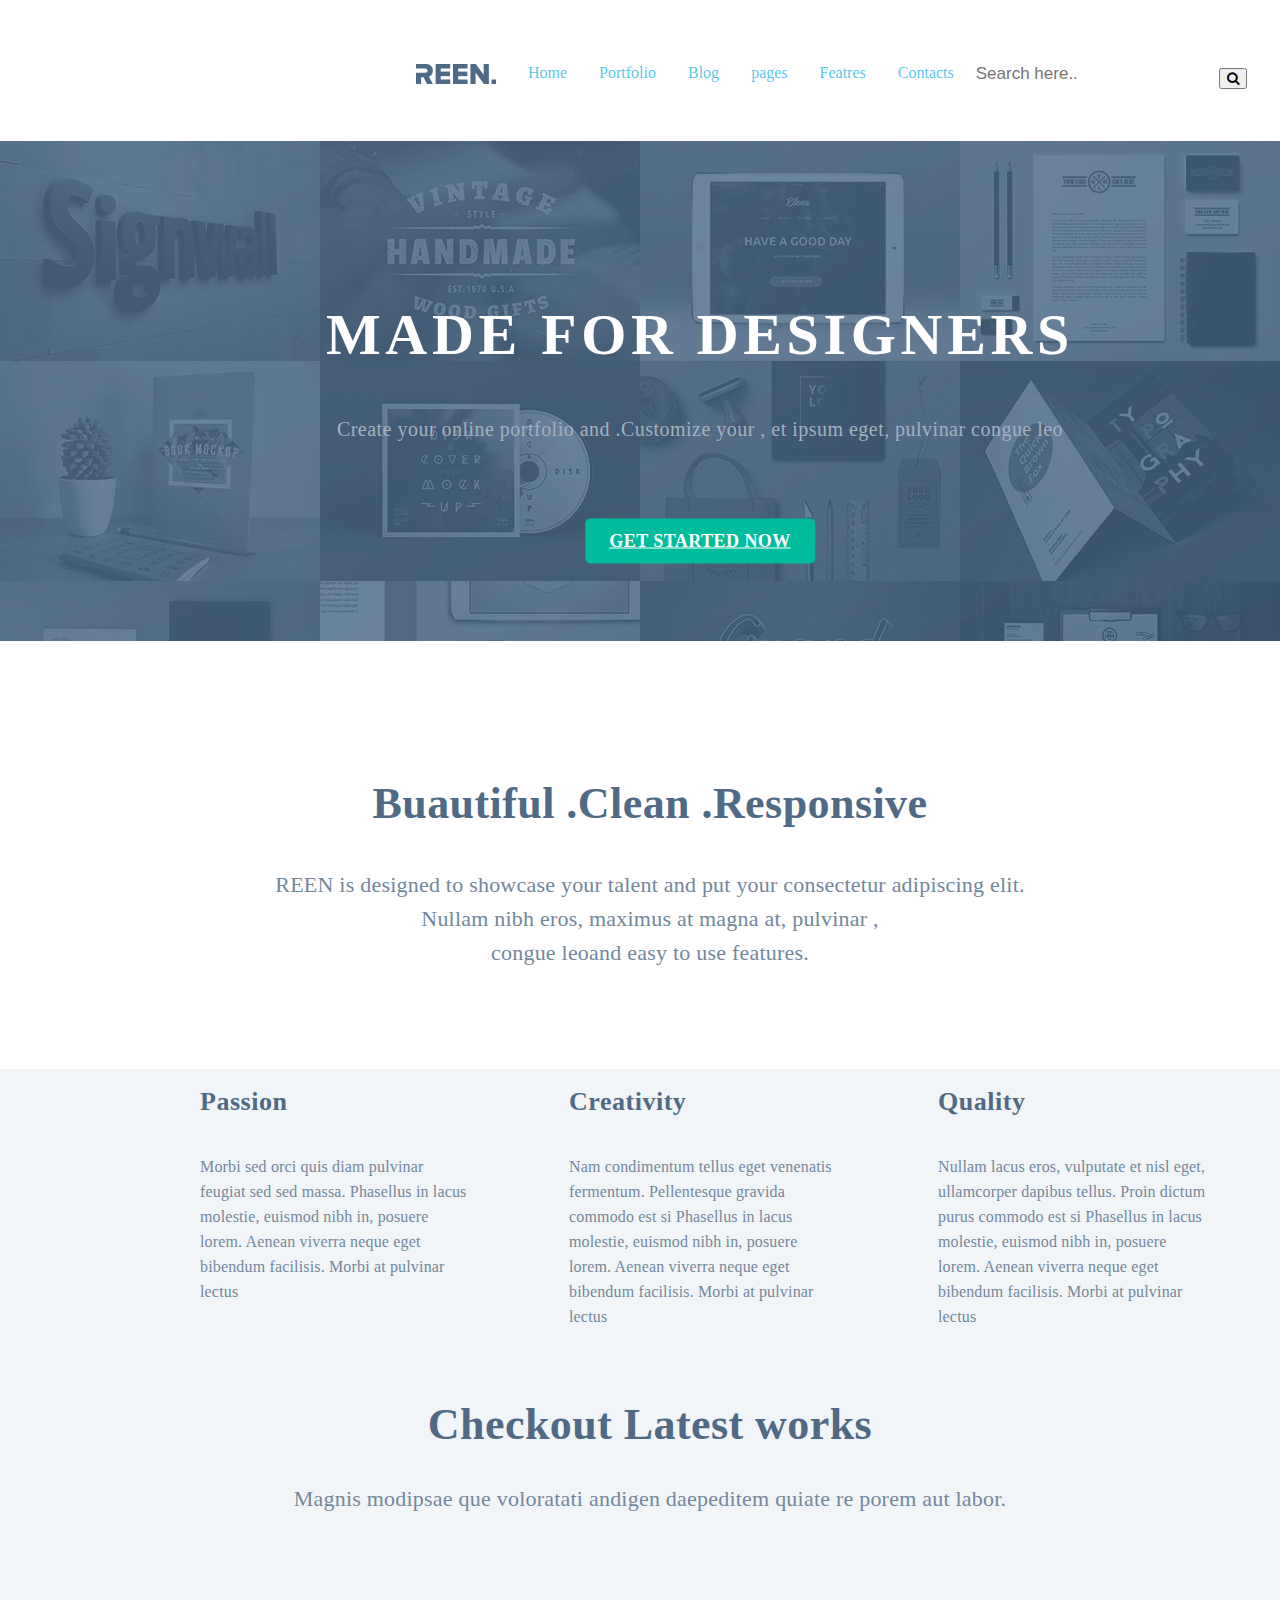
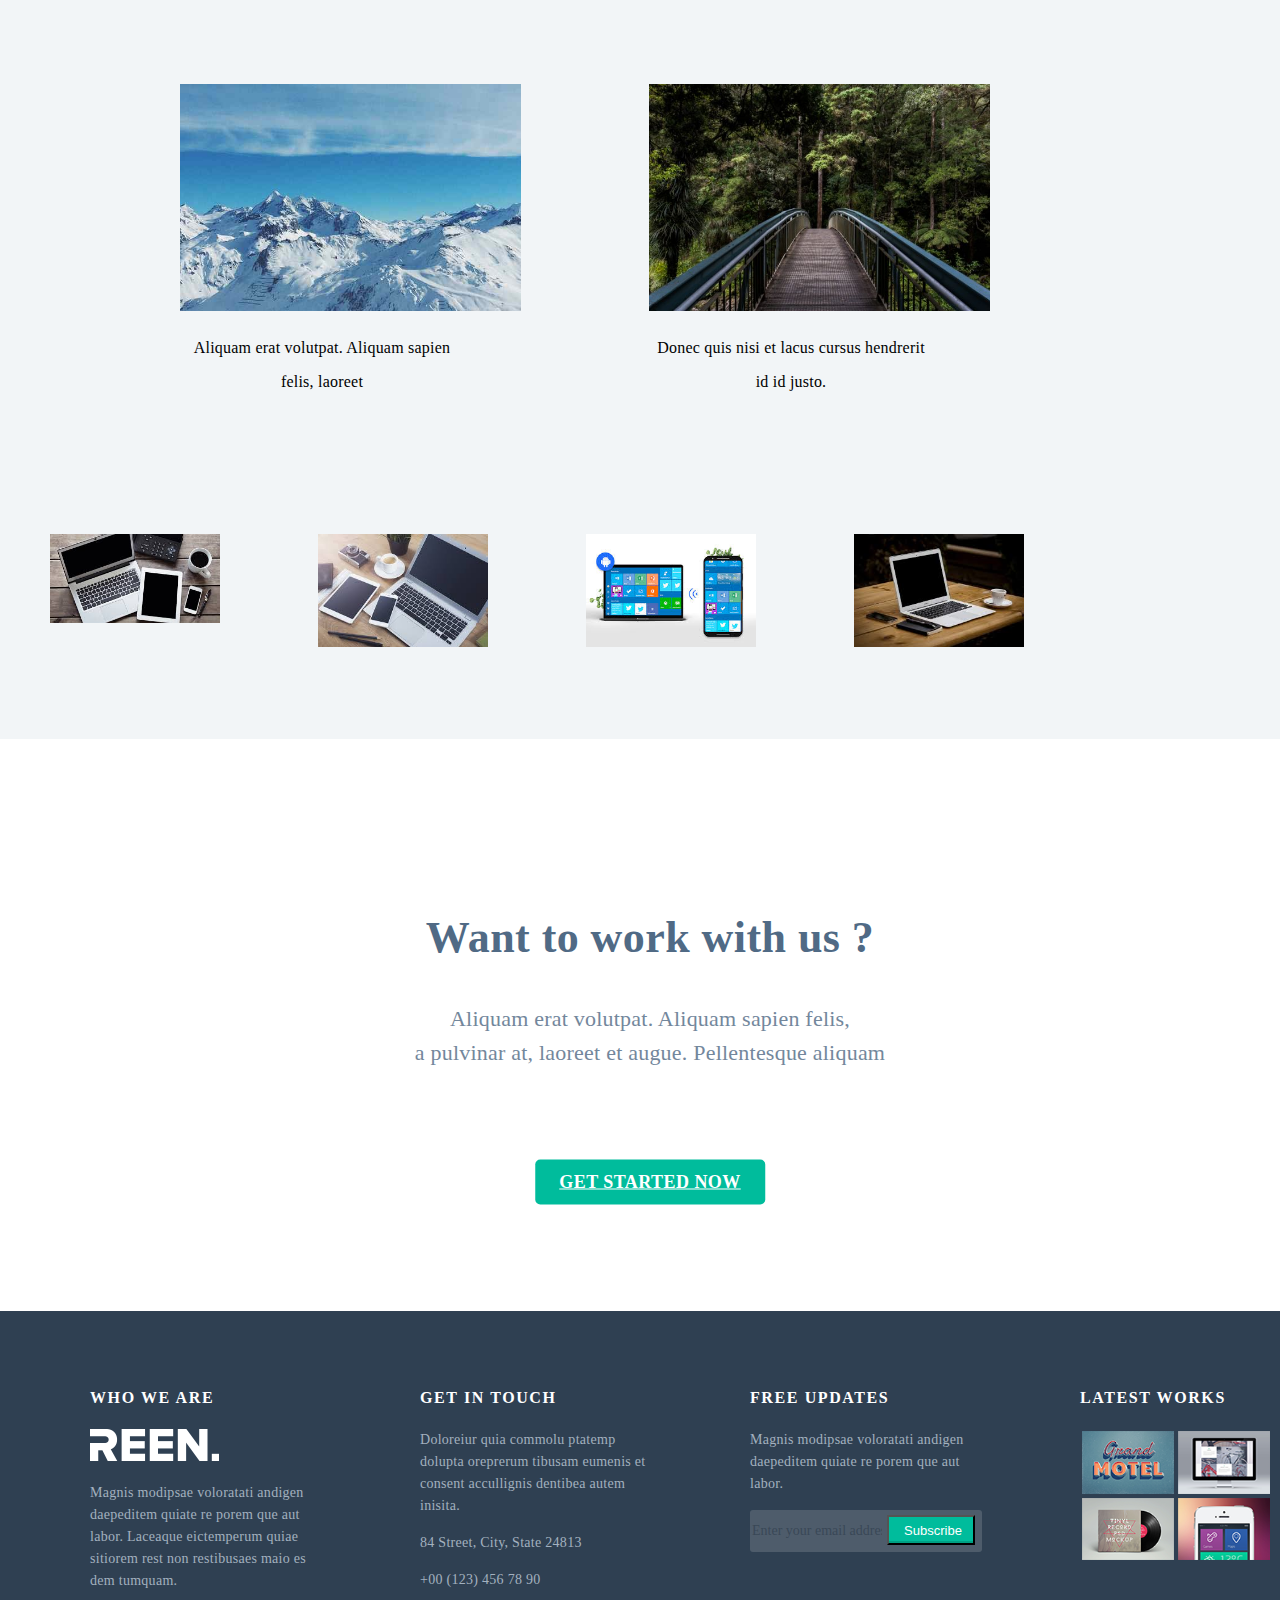
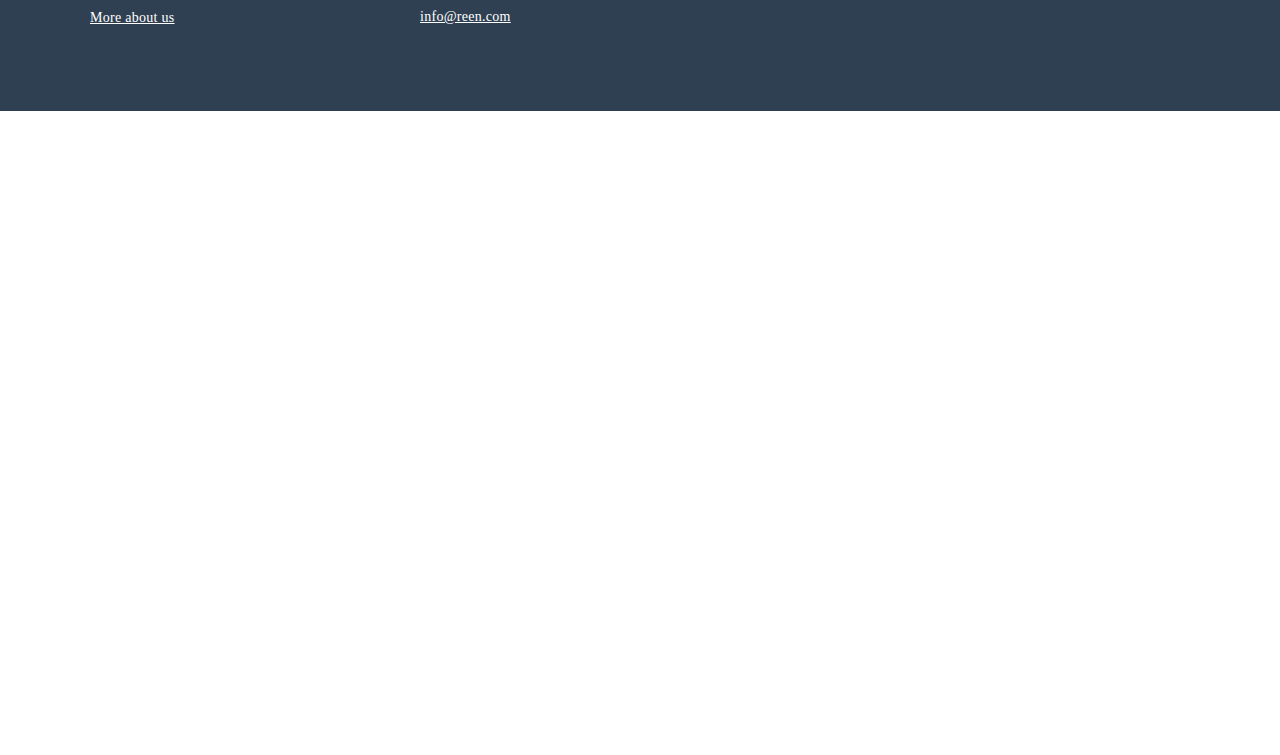
<file: index.html>
<!DOCTYPE html>
<html>

<head>
    <meta name="viewport" content="width=device-width, initial-scale=1">
    <link rel="stylesheet" href="assets/css/main.css">
    <link rel="stylesheet" href="https://cdnjs.cloudflare.com/ajax/libs/font-awesome/4.7.0/css/font-awesome.min.css">
</head>

<body>

    <header>

        <div class="container">

            <ul>
                <li>
                    <a class="navbar-brand" href="index.html"><img src="assets/images/logo.png" class="logo" alt=""></a>
                </li>
                <li><a class="active" href="#home">Home</a></li>
                <li><a href="#news">Portfolio </a></li>
                <li>
                    <a href="#contact">Blog</a>
                </li>
                <li>
                    <a href="#about">pages</a>
                </li>
                <li>
                    <a href="#about">Featres</a>
                </li>
                <li>
                    <a href="#about">Contacts</a>
                </li>
                <li><input type="text" placeholder="Search here.."></li>
                <br>
                <li><button type="submit"><i class="fa fa-search"></i></button></li>

            </ul>
        </div>

    </header>

    <main>
        <section id="hero">
            <div class="item" style="background-image: url(assets/images/art/slider01.jpg);">


                <h1>Made for Designers</h1>
                <p>Create your online portfolio and .Customize your , et ipsum eget, pulvinar congue leo</p>
                <div class="btn"><a href="#">Get started now</a></div>
            </div>

            </div>

        </section>

        <section id="who-we-are">
            <div>
                <div class="beautiful">


                    <h2>Buautiful .Clean .Responsive</h2>
                    <p>REEN is designed to showcase your talent and put your consectetur adipiscing elit.<br> Nullam nibh eros, maximus at magna at, pulvinar ,
                        <br>congue leoand easy to use features. </p>

                </div>

                <div class="passion">


                    <h4>Passion</h4>
                    <p>Morbi sed orci quis diam pulvinar feugiat sed sed massa. Phasellus in lacus molestie, euismod nibh in, posuere lorem. Aenean viverra neque eget bibendum facilisis. Morbi at pulvinar lectus</p>

                </div>

                <div class="creativity">


                    <h4>Creativity</h4>
                    <p>Nam condimentum tellus eget venenatis fermentum. Pellentesque gravida commodo est si Phasellus in lacus molestie, euismod nibh in, posuere lorem. Aenean viverra neque eget bibendum facilisis. Morbi at pulvinar lectus</p>

                </div>


                <div class="quality">


                    <h4>Quality</h4>
                    <p>Nullam lacus eros, vulputate et nisl eget, ullamcorper dapibus tellus. Proin dictum purus commodo est si Phasellus in lacus molestie, euismod nibh in, posuere lorem. Aenean viverra neque eget bibendum facilisis. Morbi at pulvinar lectus</p>

                </div>
            </div>

        </section>
        <br>
        <section id="latest-works">
            <div class="background">
                <div class="checkout">


                    <h1>Checkout Latest works </h1>
                    <p>Magnis modipsae que voloratati andigen daepeditem quiate re porem aut labor. </p>

                </div>

                <div class="row">
                    <div class="column">
                        <img src="assets/images/art/img_snow.jpg" alt="Snow" style="width:120%">
                        <p>
                            Aliquam erat volutpat. Aliquam sapien felis, laoreet

                        </p>
                    </div>
                    <div class="column">
                        <img src="assets/images/art/img_forest.jpg" alt="Forest" style="width:120%">
                        <p>
                            Donec quis nisi et lacus cursus hendrerit id id justo.

                        </p>
                    </div>

                </div>

                <br>
                <br>
                <br>
                <br>

                <br>
                <br>
                <br>
                <br>
                <br>
                <br>
                <br>
                <br>

                <br>
                <br>
                <br>
                <br>
                <br>
                <br>
                <br>
                <br>

                <br>
                <br>
                <br>
                <br>

                <div class="row02">
                    <div class="column02">
                        <img src="assets/images/art/mobile01.jpg" alt="Snow" style="width:80%">

                    </div>
                    <div class="column02">
                        <img src="assets/images/art/mobile02.jpg" alt="Forest" style="width:80%">

                    </div>
                    <div class="column02">
                        <img src="assets/images/art/mobile003.jpg" alt="Forest" style="width:80%">

                    </div>
                    <div class="column02">
                        <img src="assets/images/art/mobile004.jpg" alt="Forest" style="width:80%">

                    </div>

                </div>









            </div>



        </section>
        <br>
        <br>

        <section id="want-to-work">
            <div>
                <div>
                    <div class="want">


                        <h2>Want to work with us ?</h2>
                        <p>Aliquam erat volutpat. Aliquam sapien felis,
                            <br>a pulvinar at, laoreet et augue. Pellentesque aliquam
                        </p>

                        <div class="btn"><a href="#">Get started now</a></div>


                    </div>

                </div>
            </div>


        </section>

    </main>
    <br>
    <br>
    <br>
    <br>
    <br>
    <br>
    <br>
    <div class="footcolor">
        <footer class="dark-bg">
            <div class="container inner">
                <div class="row">
                    <div class="inner">
                        <h4>Who we are</h4>
                        <a href="index.html"><img class="logo img-intext" src="assets/images/logofoot.png" alt="www"></a>
                        <p>Magnis modipsae voloratati andigen daepeditem quiate re porem que aut labor. Laceaque eictemperum quiae sitiorem rest non restibusaes maio es dem tumquam.</p>
                        <a href="about.html">More about us</a>
                    </div>

                    <div class="inner">
                        <h4>Get In Touch</h4>
                        <p>Doloreiur quia commolu ptatemp dolupta oreprerum tibusam eumenis et consent accullignis dentibea autem inisita.</p>

                        <p> 84 Street, City, State 24813</p>

                        <p>+00 (123) 456 78 90</p>

                        <a href="#"> info@reen.com</a>

                        <!-- <ul class="contacts ">
                            <li> 84 Street, City, State 24813</li>
                            <li> +00 (123) 456 78 90</li>
                            <li><a href="# "><i></i> info@reen.com</a></li>
                        </ul> -->
                    </div>
                    <div class="inner">
                        <h4>Free Updates</h4>

                        <p>Magnis modipsae voloratati andigen daepeditem quiate re porem que aut labor. </p>
                        <form id="newsletter" class="form-inline newsletter" role="form">
                            <label class="sr-only" for="exampleInputEmail">Email address</label>
                            <input type="email" class="form-control" id="exampleInputEmail" placeholder="Enter your email address">
                            <button type="submit" class="btn btn-submit">Subscribe</button></form>

                    </div>
                    <div class="inner">
                        <h4>Latest works</h4>
                        <div class="thumbsgroup">
                            <div class="thumb">

                                <img src="assets/images/art/work02.png " alt=" ">

                            </div>
                            <div class="thumb">

                                <img src="assets/images/art/work03.png " alt=" ">

                            </div>
                            <div class="thumb">

                                <a href="portfolio-post.html "><img src="assets/images/art/work07.png " alt=" "></a>

                            </div>
                            <div class="thumb">

                                <a href="portfolio-post.html "><img src="assets/images/art/work01.png " alt=" "></a>

                            </div>
                        </div>
                    </div>



                </div>

            </div>


        </footer>

    </div>

</body>

</html>
</file>
<file: assets/css/main.css>
body {
        margin: 0;
        width: 1920px;
        height: 3905px;
        background-color: #ffffff;
        background-color: #ffffff;
    }
    /* .background {
        width: 1400px;
        height: 300px;
        background-color: #f2f5f7;
        background-color: #f2f5f7;
    } */
    
    ul {
        list-style-type: none;
        margin: 50px 0 0 400px;
        padding: 0;
        overflow: hidden;
        background-color: white;
        position: fixed;
        top: 0;
        width: 100%;
        position: -webkit-sticky;
        /* Safari */
        position: sticky;
        top: 0;
        /* color: rgba(7, 172, 223, 0.698); */
    }
    
    li {
        float: left;
    }
    
    li a {
        display: block;
        color: rgba(7, 172, 223, 0.698);
        text-align: center;
        padding: 14px 16px;
        text-decoration: none;
    }
    
    li a:hover:not(.active) {
        background-color: #111;
    }
    /* .active {
    background-color: #4CAF50;
} */
    
    li input[type=text] {
        float: right;
        padding: 6px;
        margin-top: 8px;
        margin-right: 16px;
        border: none;
        font-size: 17px;
    }
    /* #hero h1 {
        font-size: 78px;
        line-height: 110%;
        font-weight: 900;
        letter-spacing: .05em;
        text-transform: uppercase;
        margin-bottom: 0;
        -webkit-transition: font 200ms ease-out;
        -moz-transition: font 200ms ease-out;
        -o-transition: font 200ms ease-out;
        transition: font 200ms ease-out;
        padding-top: 100px;
    } */
    /* Style for "Made for D" */
    
    .item {
        width: 1400px;
        height: 500px;
        color: #a3b1bf;
        font-family: "Source Sans Pro";
        font-size: 20px;
        font-weight: 400;
        position: relative;
    }
    /* Text style for "Made for D" */
    
    .item h1 {
        color: #ffffff;
        font-family: "Lato - Black";
        font-size: 58px;
        font-weight: 700;
        letter-spacing: 4.68px;
        line-height: 88px;
        text-transform: uppercase;
        padding: 150px 0 0 0;
        text-align: center;
    }
    /* Text style for "Create you" */
    
    .item p {
        font-family: "Source Sans Pro";
        font-weight: 200;
        letter-spacing: 0.48px;
        line-height: 23px;
        text-align: center;
        padding: 0 0 70px 0;
        text-align: center;
    }
    
    .item .btn {
        position: absolute;
        top: 80%;
        left: 50%;
        transform: translate(-50%, -50%);
        -ms-transform: translate(-50%, -50%);
        background-color: #00bc9c;
        color: white;
        font-size: 16px;
        padding: 12px 24px;
        border: none;
        cursor: pointer;
        border-radius: 5px;
        text-align: center;
    }
    
    .btn a {
        width: 156px;
        height: 13px;
        color: #ffffff;
        font-family: "Source Sans Pro";
        font-size: 18px;
        font-weight: 700;
        text-transform: uppercase;
        /* Text style for "G, et star" */
        letter-spacing: 0.45px;
    }
    /* // Style for "Beautiful." */
    
    .beautiful {
        width: 1300px;
        height: 300px;
        color: #73879c;
        font-family: "Source Sans Pro";
        font-size: 22px;
        font-weight: 400;
        padding: 100px 0 10px 0px;
        text-justify: auto;
        text-align: center;
    }
    /* // Text style for "Beautiful." */
    
    .beautiful h2 {
        color: #506a85;
        font-family: Lato;
        font-size: 44px;
        font-weight: 700;
        letter-spacing: 0.44px;
        line-height: 54px;
    }
    /* // Text style for "REEN is a" */
    
    .beautiful p {
        font-family: "Source Sans Pro";
        font-weight: 400;
        letter-spacing: 0.22px;
        line-height: 34px;
    }
    
    .passion {
        width: 269px;
        height: 168px;
        color: #73879c;
        font-family: "Source Sans Pro";
        font-size: 16px;
        font-weight: 400;
        padding-left: 200px;
        float: left;
    }
    
    .passion h4 {
        color: #506a85;
        font-family: Lato;
        font-size: 26px;
        font-weight: 700;
        letter-spacing: 0.52px;
        line-height: 34px;
    }
    
    .passion p {
        font-family: "Source Sans Pro";
        font-weight: 400;
        letter-spacing: 0.16px;
        line-height: 25px;
    }
    
    .creativity {
        width: 269px;
        height: 168px;
        color: #73879c;
        font-family: "Source Sans Pro";
        font-size: 16px;
        font-weight: 400;
        float: left;
        padding-left: 100px;
    }
    
    .creativity h4 {
        color: #506a85;
        font-family: Lato;
        font-size: 26px;
        font-weight: 700;
        letter-spacing: 0.52px;
        line-height: 34px;
    }
    
    .creativity p {
        font-family: "Source Sans Pro";
        font-weight: 400;
        letter-spacing: 0.16px;
        line-height: 25px;
    }
    
    .quality {
        width: 269px;
        height: 169px;
        color: #73879c;
        font-family: "Source Sans Pro";
        font-size: 16px;
        font-weight: 400;
        float: left;
        padding-left: 100px;
    }
    
    .quality h4 {
        color: #506a85;
        font-family: Lato;
        font-size: 26px;
        font-weight: 700;
        letter-spacing: 0.52px;
        line-height: 34px;
    }
    
    .quality p {
        font-family: "Source Sans Pro";
        font-weight: 400;
        letter-spacing: 0.16px;
        line-height: 25px;
    }
    
    .checkout {
        width: 1300px;
        height: 300px;
        color: #73879c;
        font-family: "Source Sans Pro";
        font-size: 22px;
        font-weight: 400;
        padding: 300px 0 10px 0px;
        text-justify: auto;
        text-align: center;
    }
    
    .checkout h1 {
        color: #506a85;
        font-family: Lato;
        font-size: 44px;
        font-weight: 700;
        letter-spacing: 0.44px;
        line-height: 54px;
    }
    
    .checkout p {
        font-family: "Source Sans Pro";
        font-weight: 400;
        letter-spacing: 0.22px;
        line-height: 34px;
    }
    /* * {
        box-sizing: border-box;
    } */
    
    .column {
        float: left;
        width: 20%;
        padding: 5px 5px 5px 180px;
    }
    /* Clearfix (clear floats) */
    
    .column p {
        text-align: center;
        font-family: "Source Sans Pro";
        font-weight: 400;
        letter-spacing: 0.22px;
        line-height: 34px;
    }
    
    .row::after {
        content: "";
        clear: both;
        display: inline-block;
    }
    
    .column02 {
        float: left;
        width: 15%;
        padding: 5px 5px 5px 50px;
    }
    
    .row02::after {
        content: "";
        clear: both;
        display: inline-block;
    }
    
    .want {
        width: 1300px;
        height: 300px;
        color: #73879c;
        font-family: "Source Sans Pro";
        font-size: 22px;
        font-weight: 400;
        padding: 100px 0 10px 0px;
        text-justify: auto;
        text-align: center;
    }
    
    .want h2 {
        color: #506a85;
        font-family: Lato;
        font-size: 44px;
        font-weight: 700;
        letter-spacing: 0.44px;
        line-height: 54px;
    }
    
    .want p {
        font-family: "Source Sans Pro";
        font-weight: 400;
        letter-spacing: 0.22px;
        line-height: 34px;
    }
    
    .want .btn {
        position: relative;
        top: 30%;
        left: 50%;
        transform: translate(-50%, -50%);
        -ms-transform: translate(-50%, -50%);
        background-color: #00bc9c;
        color: white;
        font-size: 16px;
        padding: 12px 24px;
        border: none;
        cursor: pointer;
        border-radius: 5px;
        text-align: center;
        width: fit-content;
    }
    
    .btn a {
        width: 156px;
        height: 13px;
        color: #ffffff;
        font-family: "Source Sans Pro";
        font-size: 18px;
        font-weight: 700;
        text-transform: uppercase;
        /* Text style for "G, et star" */
        letter-spacing: 0.45px;
    }
    
    footer {
        font-size: 14px;
        line-height: 22px;
    }
    
    footer.dark-bg {
        color: #a3b1bf;
    }
    
    footer .inner {
        padding-top: 45px;
        padding-bottom: 35px;
        padding-left: 15px;
    }
    
    footer .container>.row {
        margin-left: -25px;
        margin-right: -25px
    }
    
    footer .row .inner {
        padding: 10px 0 100px 100px;
        width: 230px;
        height: 310px;
        color: #a3b1bf;
        font-family: "Source Sans Pro";
        font-size: 14px;
        font-weight: 400;
        line-height: 22px;
        float: left;
    }
    
    footer .logo {
        height: auto;
        max-height: 100%
    }
    
    footer h4 {
        text-transform: uppercase;
        margin-bottom: 20px;
        color: #ffffff;
        font-family: Lato;
        font-size: 16px;
        font-weight: 700;
        letter-spacing: 1.6px;
        text-transform: uppercase;
    }
    
    footer p {
        margin-bottom: 15px;
        font-family: "Source Sans Pro";
        font-weight: 400;
        letter-spacing: 0.28px;
    }
    
    .inner a {
        margin-bottom: 15px;
        font-family: "Source Sans Pro";
        font-weight: 400;
        letter-spacing: 0.28px;
        color: white;
    }
    
    .footcolor {
        width: 1400px;
        height: 400px;
        background-color: #2f4052;
        background-color: #2f4052;
    }
    
    aside .txt-btn {
        font-size: 100%
    }
    
    .txt-btn {
        font-size: 105%;
        font-weight: 700;
        font-family: "Source Sans Pro";
        font-size: 15px;
        font-weight: 700;
        letter-spacing: 0.3px;
    }
    
    .txt-btn:after {
        /* font-family: 'fontello'; */
        font-size: 75%;
        content: '\e846';
        margin-left: 7px;
        -webkit-transition: all 200ms ease-out;
        -moz-transition: all 200ms ease-out;
        -o-transition: all 200ms ease-out;
        transition: all 200ms ease-out
    }
    
    .txt-btn:hover:after {
        margin-left: 12px
    }
    /* .inner ul {} */
    
    ul.contacts {
        padding-left: 0px;
    }
    
    ul.contacts li {
        margin-bottom: 10px;
    }
    
    footer ul.contacts li {
        margin-bottom: 2px;
        padding-left: 5px;
        float: bottom;
    }
    
    .newsletter {
        position: relative
    }
    
    .newsletter input[type="email"] {
        background: rgba(255, 255, 255, 0.15);
        padding-right: 100px;
        -webkit-border-radius: 3px;
        border-radius: 3px;
        border: 0;
        color: #FFF!important;
        width: 130px;
        height: 40px;
        background-color: #ffffff;
        opacity: 0.15;
    }
    
    .newsletter input[type="email"]:focus {
        background: rgba(255, 255, 255, 0.20)
    }
    
    .newsletter .btn-submit {
        position: absolute;
        right: 0;
        top: 0;
        padding-left: 10px;
        margin-top: 5px;
        margin-right: 5px;
        color: #FFF!important;
        line-height: 1;
        width: 88px;
        height: 30px;
        box-shadow: inset 0 -2px 0 rgba(0, 0, 0, 0.15);
        background-color: #00bc9c;
        background-color: #00bc9c;
    }
    
    footer .newsletter .btn-submit {
        width: 88px;
        height: 30px;
        font-size: 13px;
        padding-left: 10px;
    }
    
    footer .form-control {
        width: 151px;
        height: 14px;
        color: #828e99;
        color: #a3b1bf;
        font-family: "Source Sans Pro";
        font-size: 14px;
        font-weight: 400;
        line-height: 22px;
    }
    
    .thumb img {
        float: left;
        width: 40%;
        padding: 2px;
    }
    
    #latest-works {
        width: 1420px;
        height: 1270px;
        background-color: #f2f5f7;
    }
    /* footer .contacts {
        float: bottom;
    } */
    /* footer .row .innerLatest {} */
    /* Text style for "More about" */
    /* font-family: "Source Sans Pro";
    font-size: 15px;
    font-weight: 700;
    letter-spacing: 0.3px; */
    /* font-family: "Source Sans Pro";
    font-size: 15px;
    font-weight: 700;
    letter-spacing: 0.3px; */
</file>
